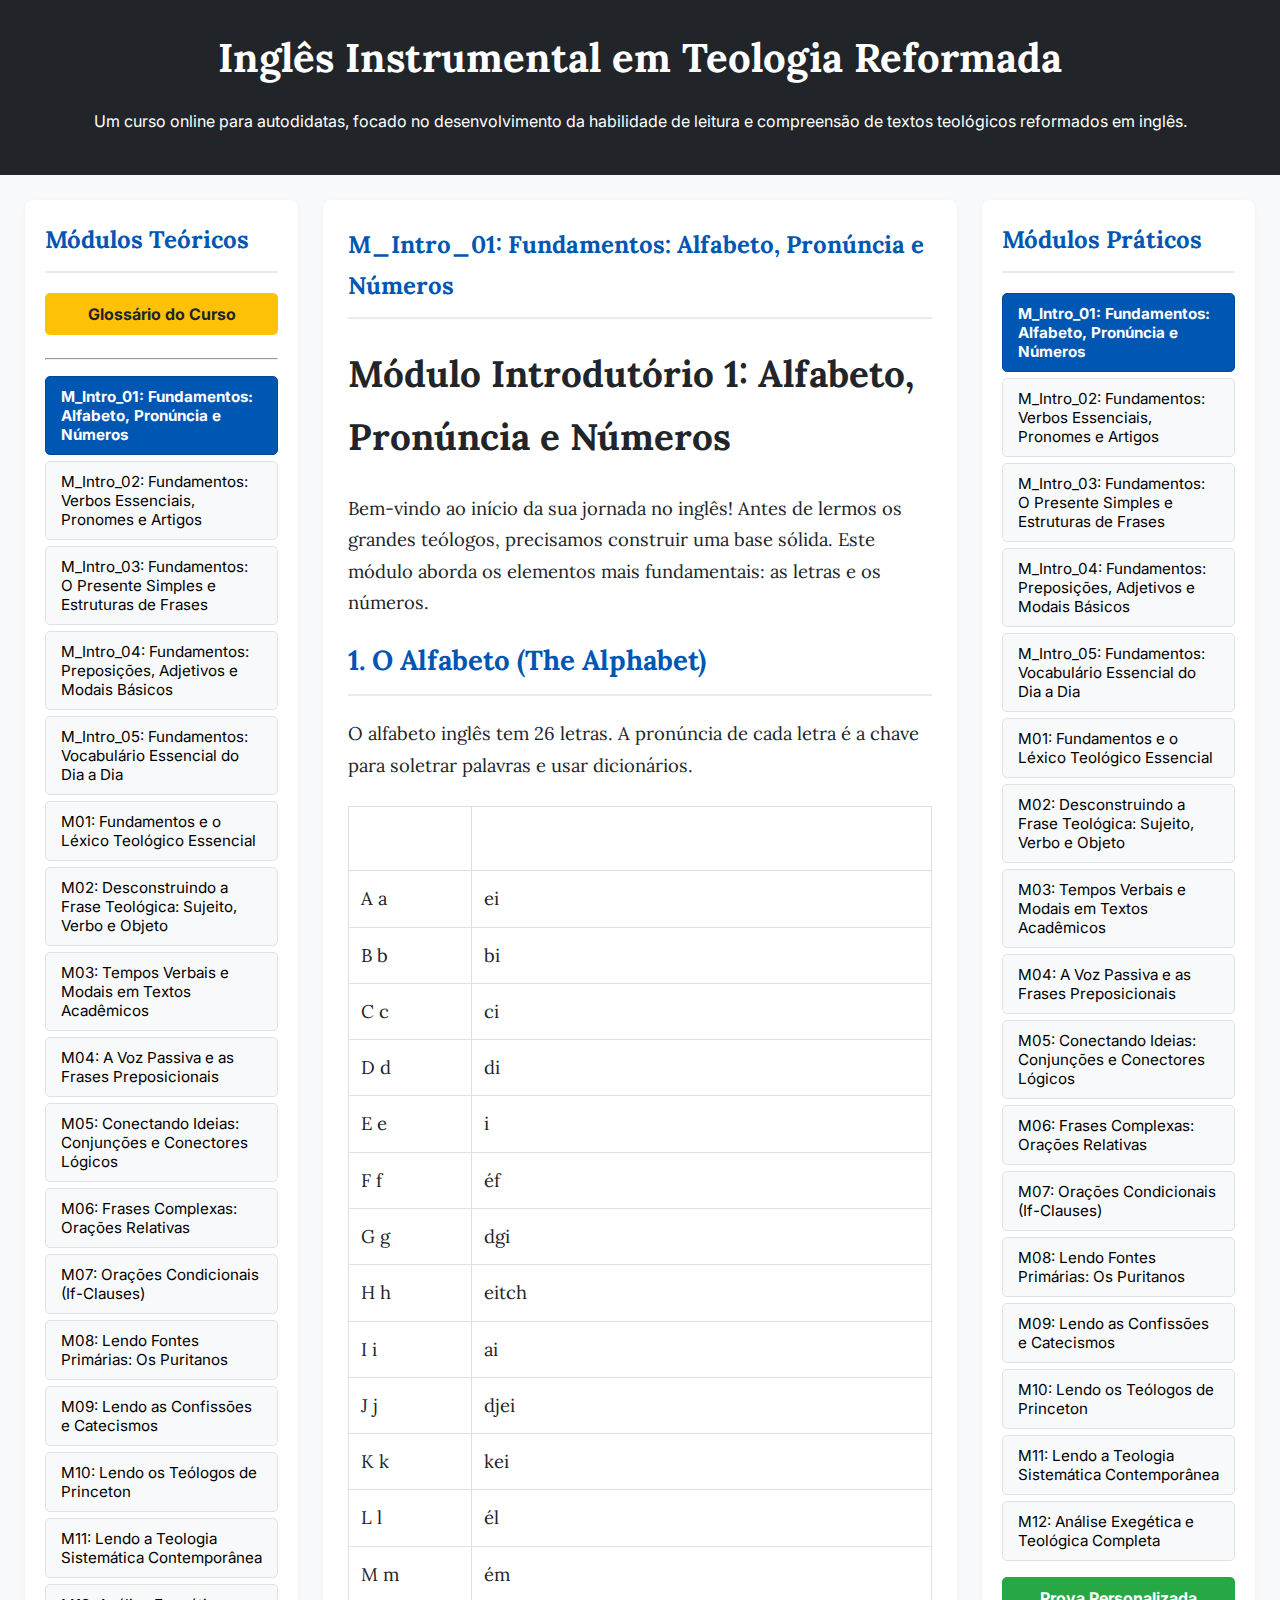
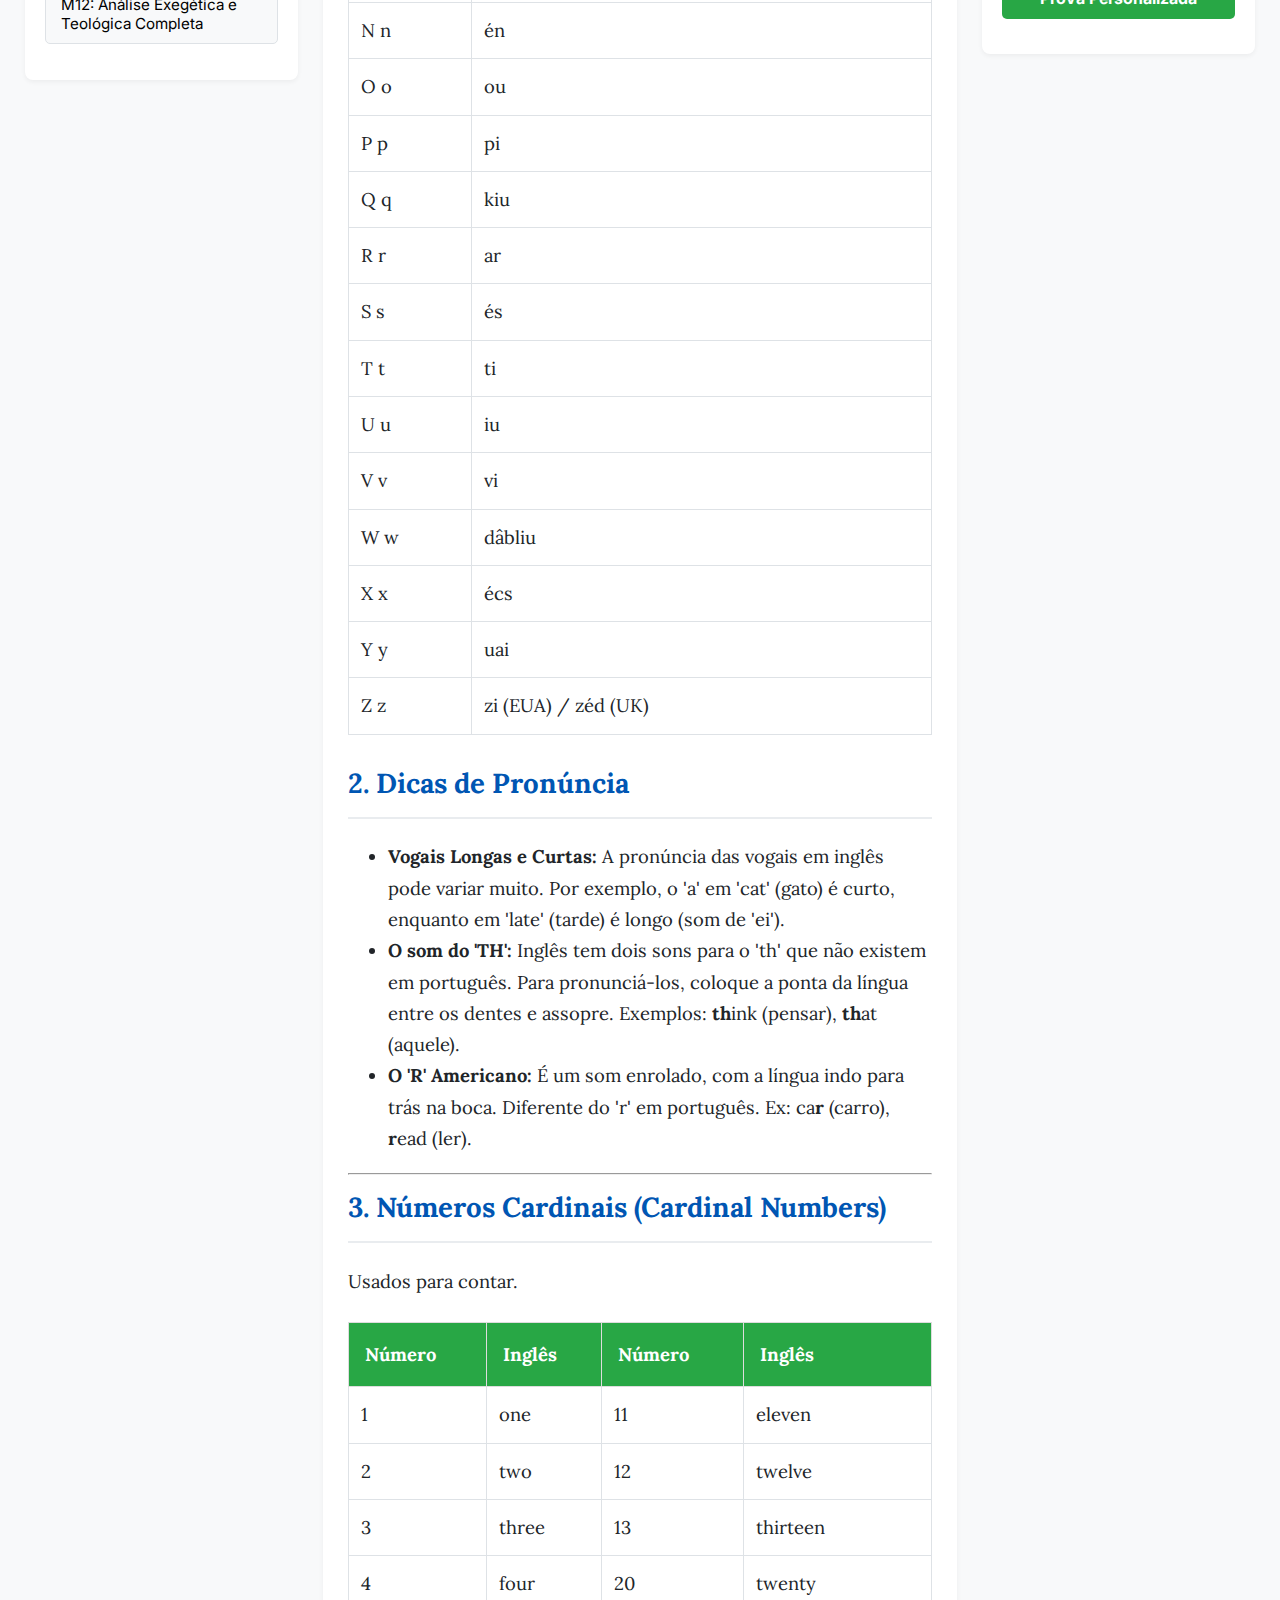
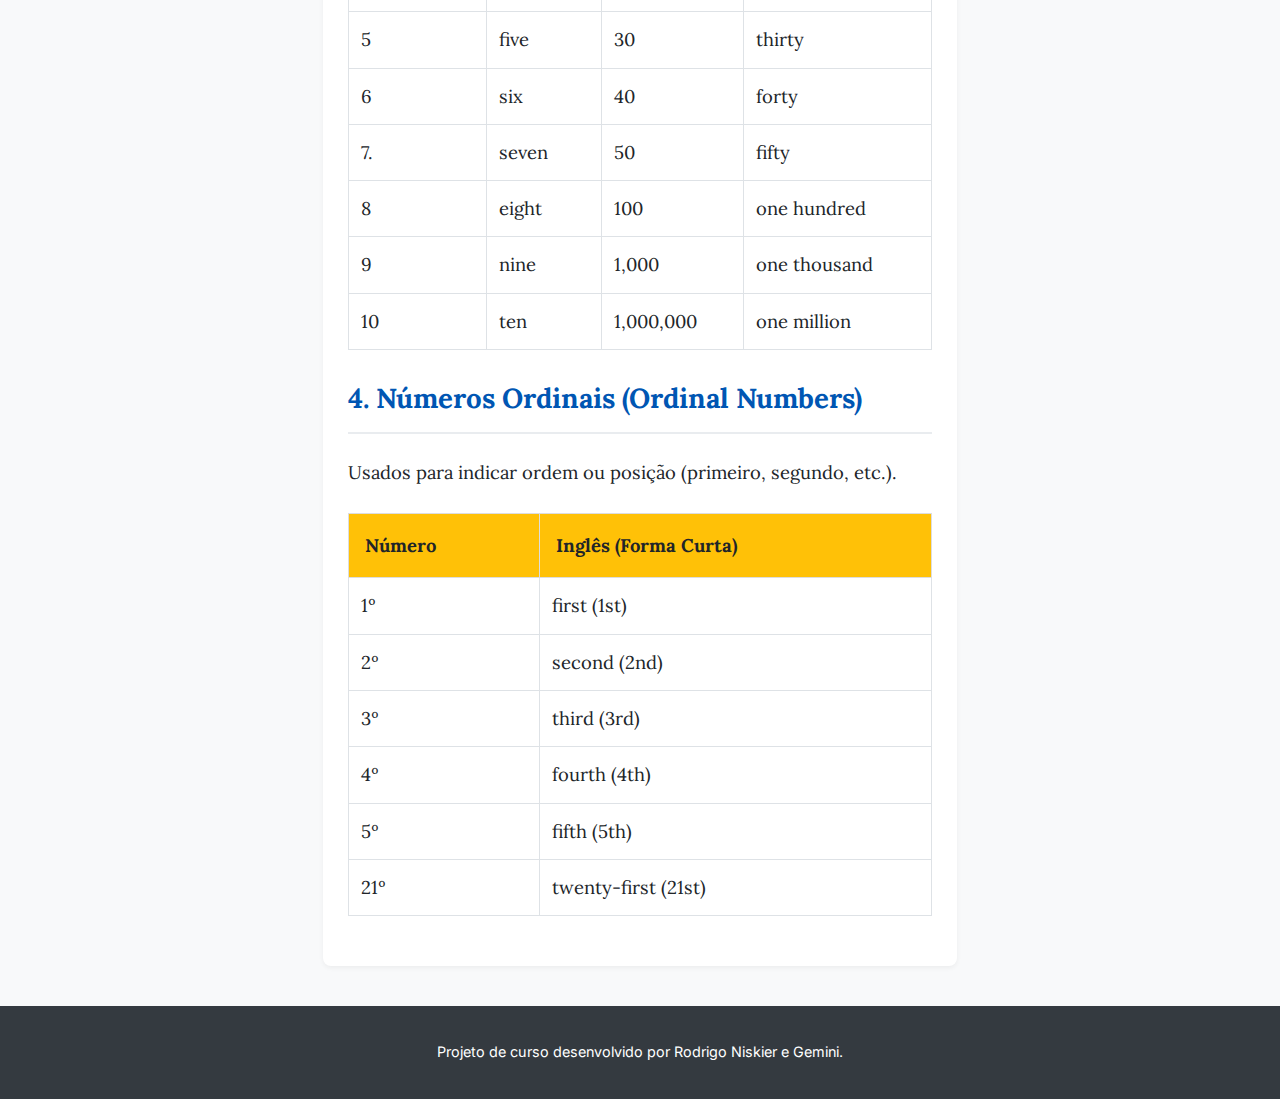
<file: index.html>
<!DOCTYPE html>
<html lang="pt-br">
<head>
    <meta charset="UTF-8">
    <meta name="viewport" content="width=device-width, initial-scale=1.0">
    <title>Inglês Instrumental em Teologia Reformada</title>
    <link rel="stylesheet" href="style.css">
    <script src="script.js" defer></script>
</head>
<body>
    <header>
        <h1 id="course-title">Inglês Instrumental em Teologia Reformada</h1>
        <p id="course-description"></p>
    </header>
    <div class="main-container">
        <nav id="nav-left">
            <h2>Módulos Teóricos</h2>
            <button id="lexicon-btn">Glossário do Curso</button>
            <hr>
            <ul id="theory-module-list"></ul>
        </nav>
        <main id="main-content">
            <h2 id="module-title">Bem-vindo!</h2>
            <div id="module-display-area">
                <p>Selecione um módulo teórico no menu à esquerda ou um módulo prático no menu à direita para começar.</p>
            </div>
        </main>
        <aside id="nav-right">
            <h2>Módulos Práticos</h2>
            <ul id="practice-module-list"></ul>
            <button id="custom-quiz-btn">Prova Personalizada</button>
        </aside>
    </div>
    <footer>
        <p>Projeto de curso desenvolvido por Rodrigo Niskier e Gemini.</p>
    </footer>
    <div id="quiz-modal" class="modal">
        <div class="modal-content">
            <span class="close-button">&times;</span>
            <h2>Criar Prova Personalizada</h2>
            <p>Selecione de 1 a 5 módulos para gerar uma prova.</p>
            <form id="quiz-setup-form">
                <div id="quiz-module-options"></div>
                <button type="submit" id="generate-quiz-btn">Gerar Prova</button>
            </form>
            <p id="quiz-error-message" class="error-message"></p>
        </div>
    </div>
</body>
</html>
</file>
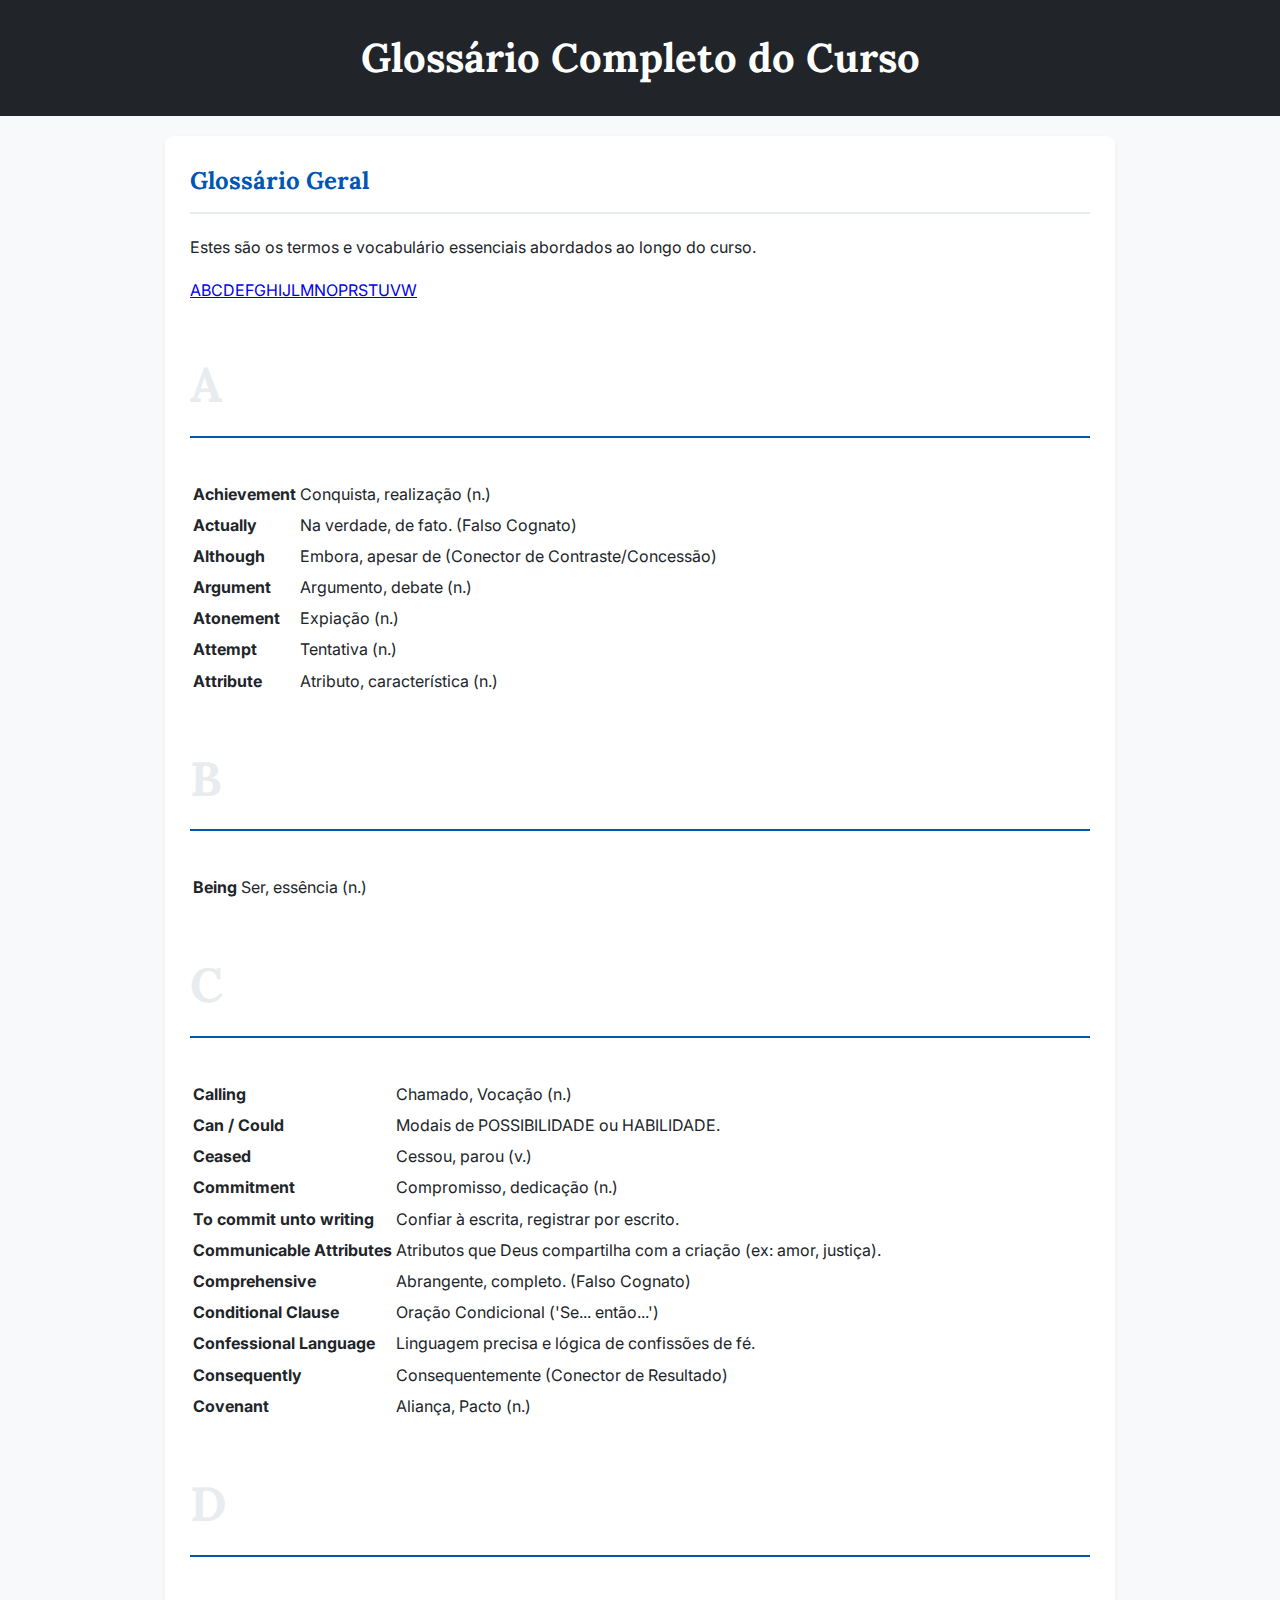
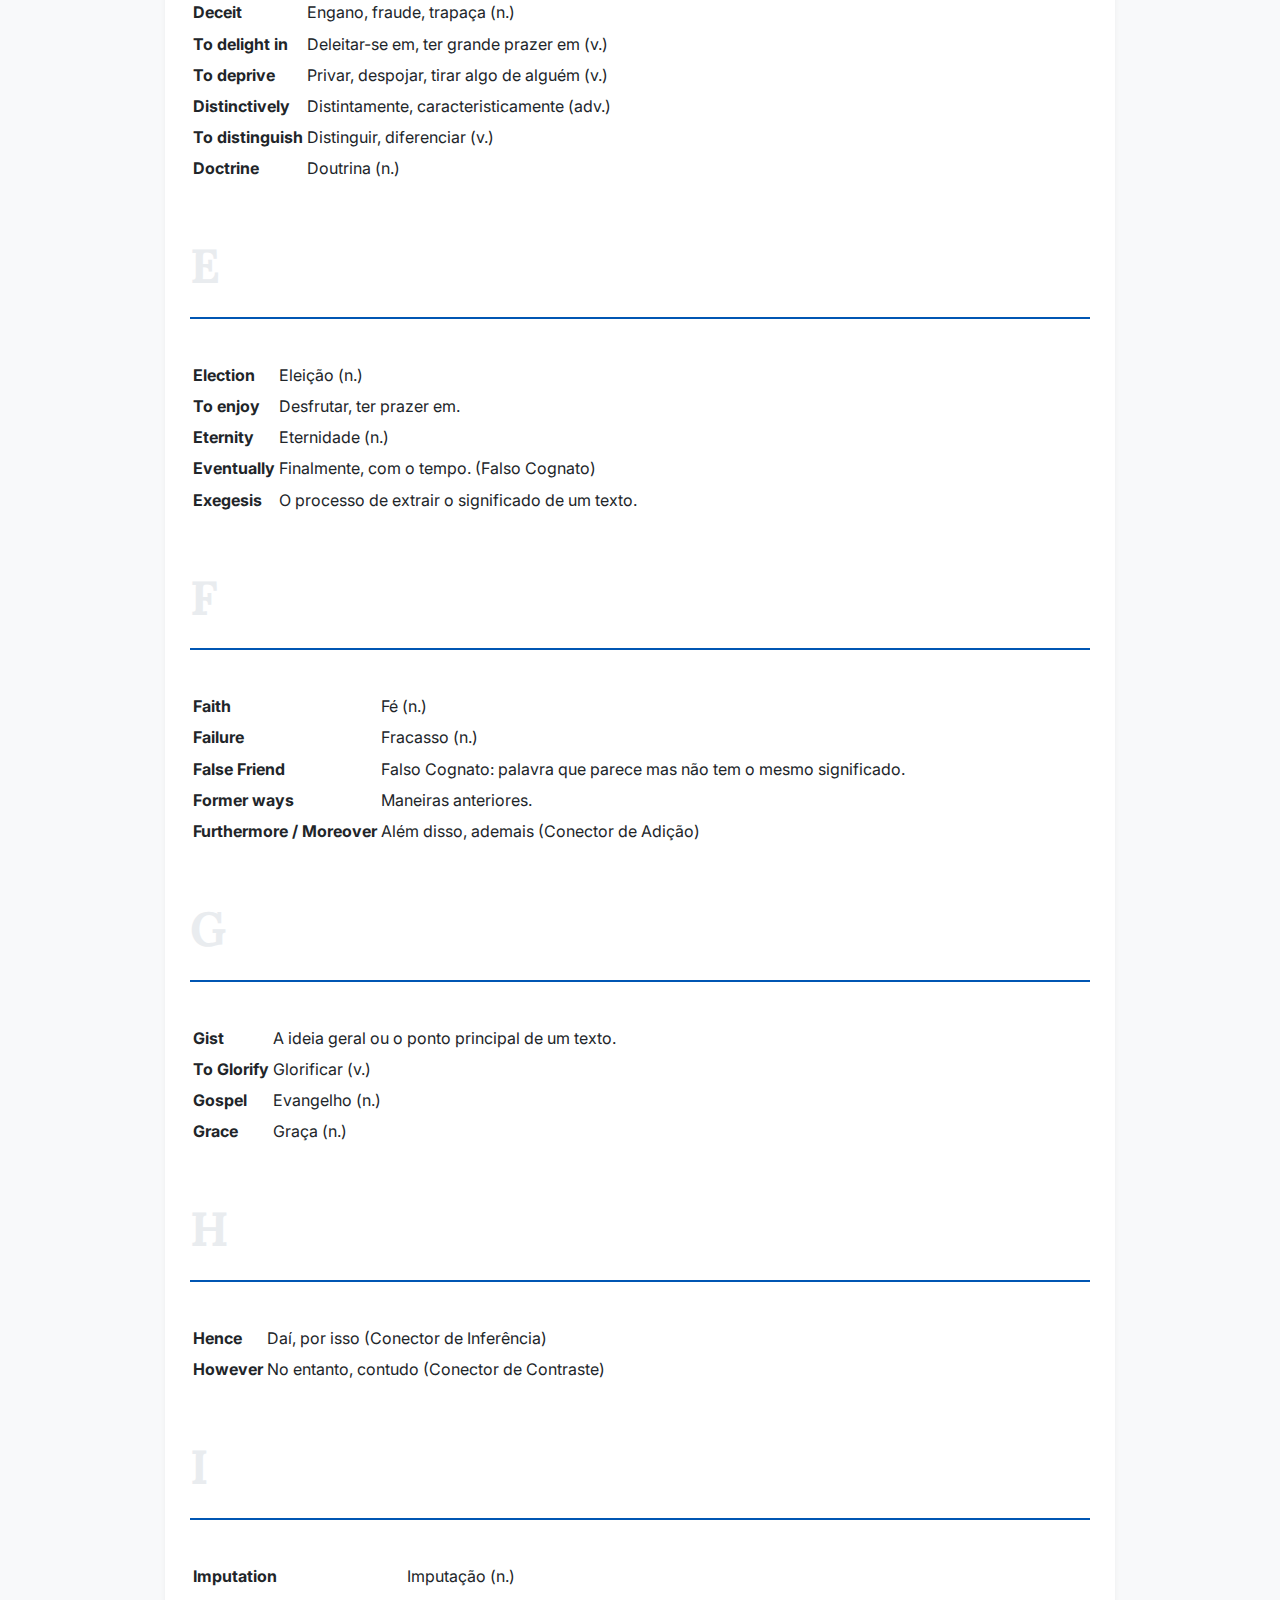
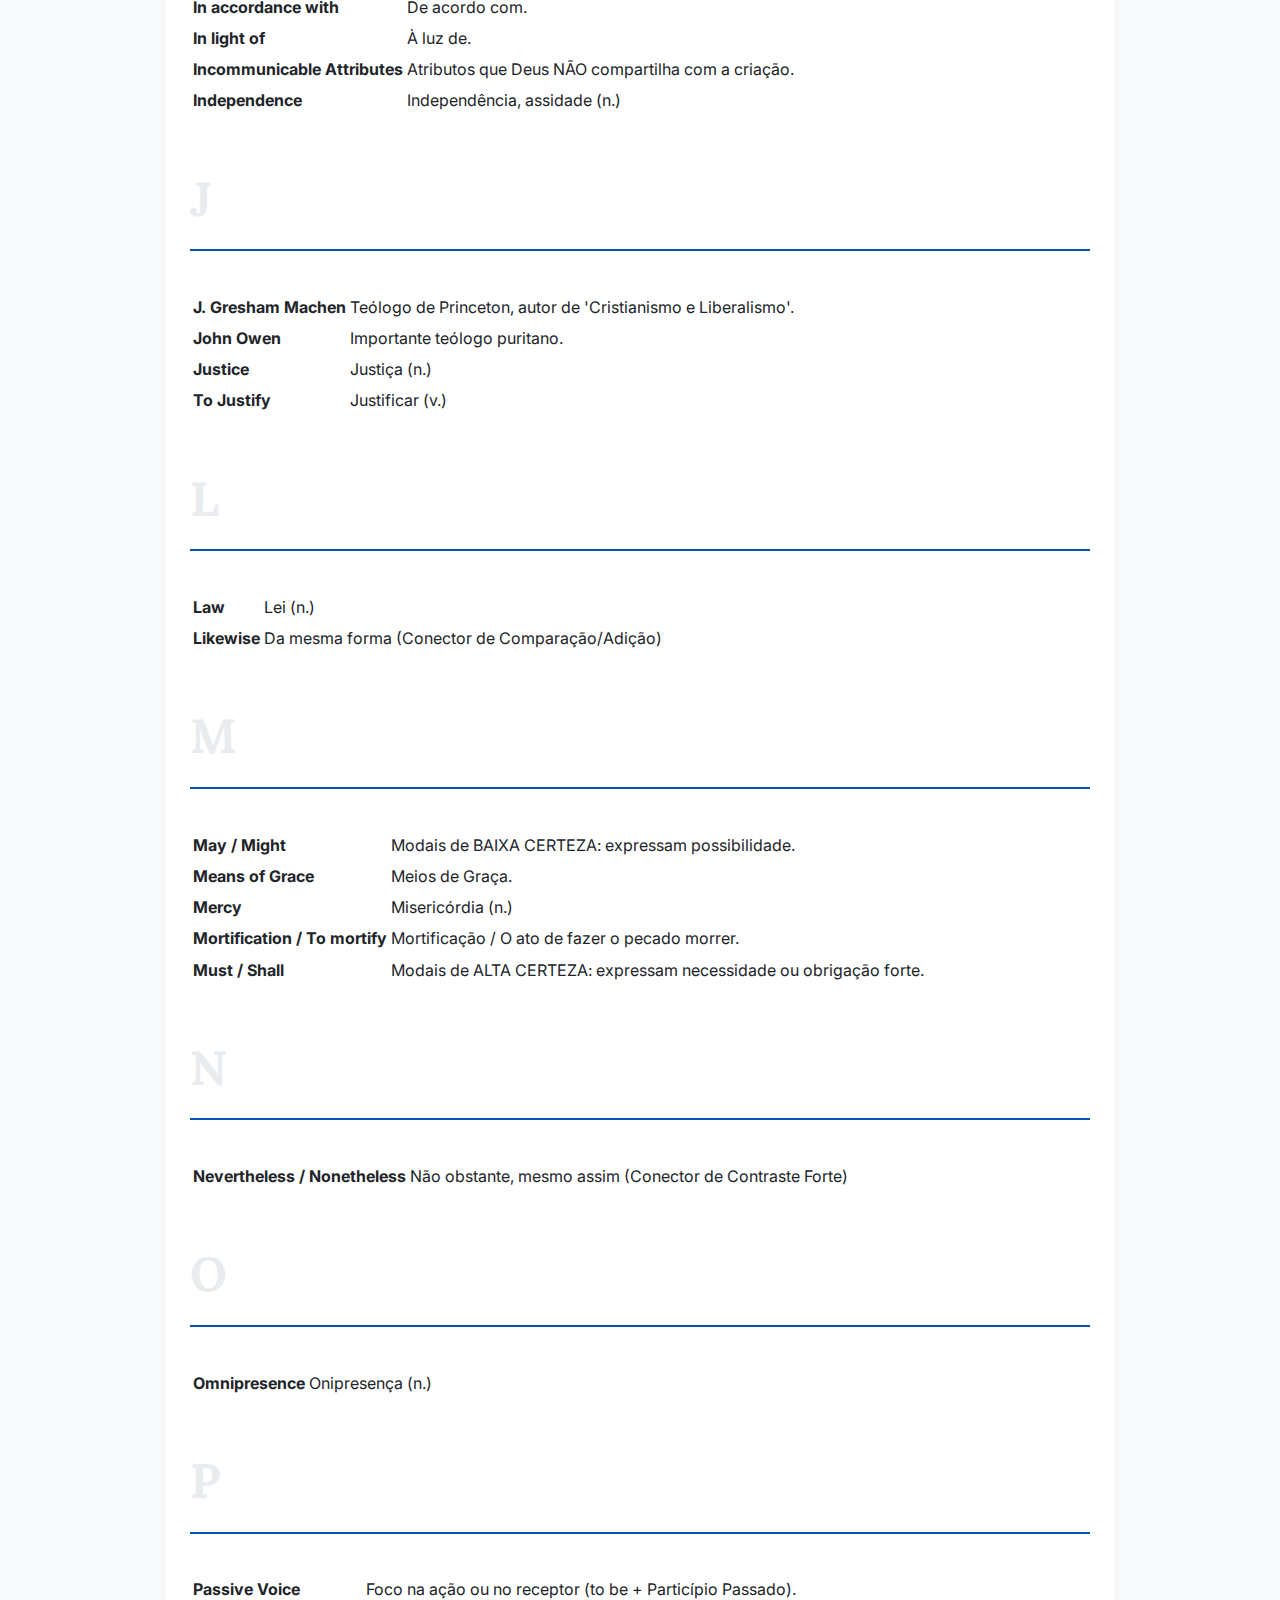
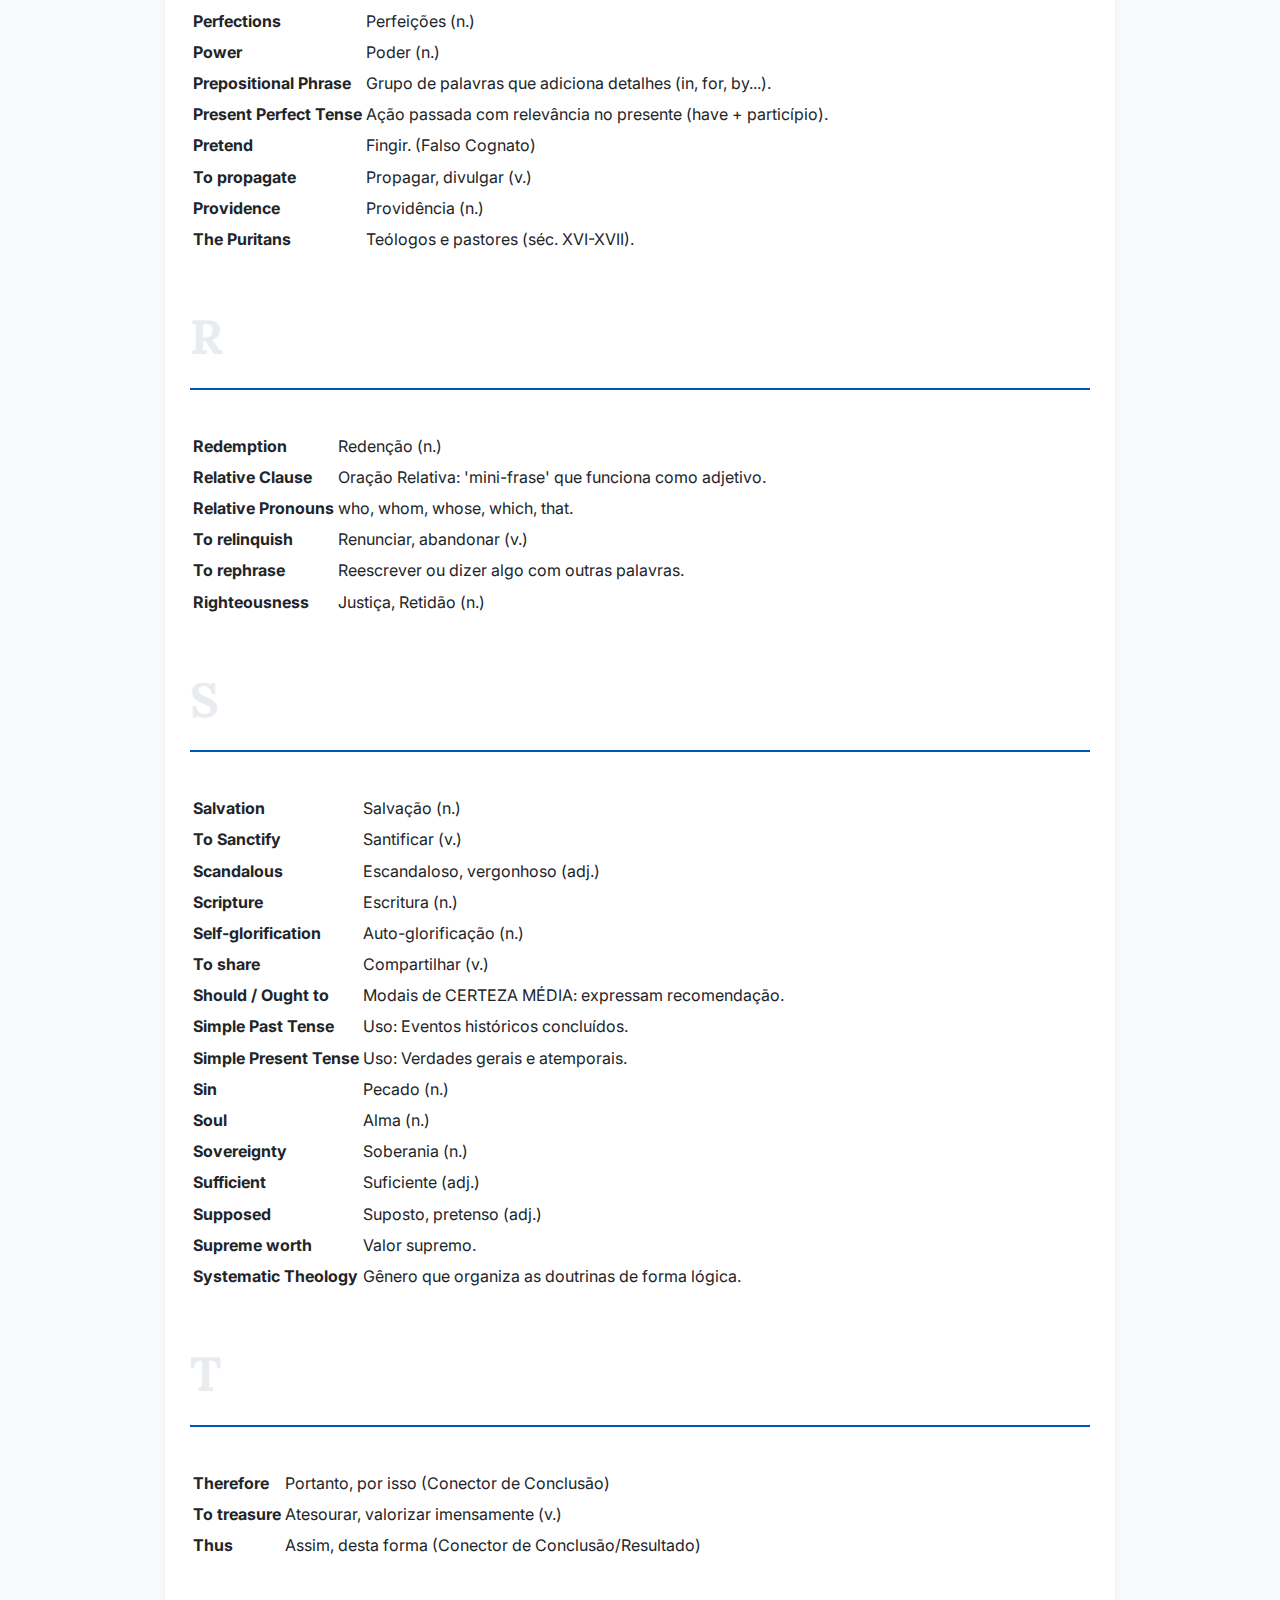
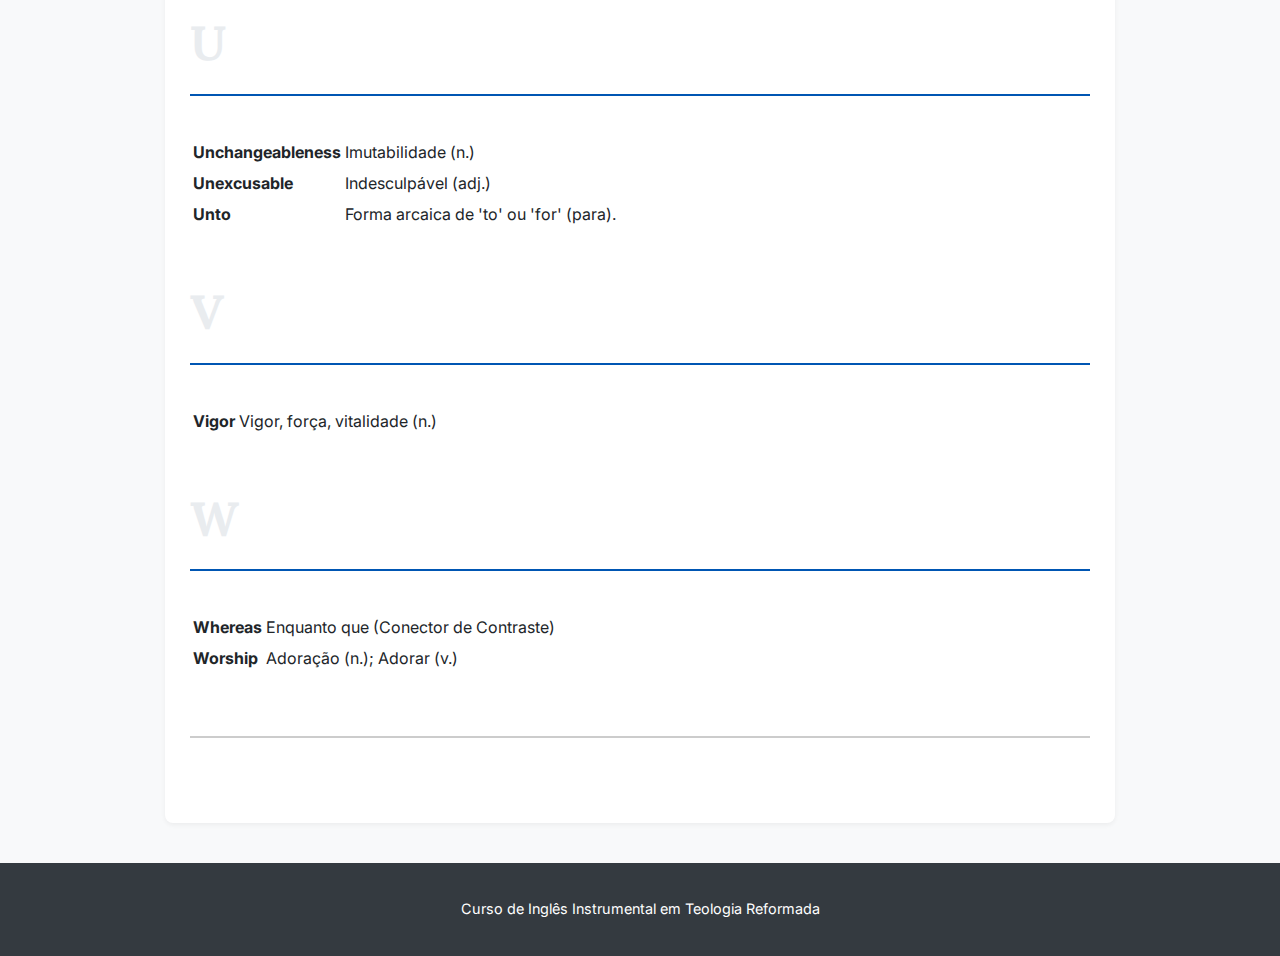
<file: lexico.html>
<!DOCTYPE html>
<html lang="pt-br">
<head>
    <meta charset="UTF-8">
    <meta name="viewport" content="width=device-width, initial-scale=1.0">
    <title>Léxico e Glossário do Curso</title>
    <link rel="stylesheet" href="style.css">
    <script src="lexico.js" defer></script>
</head>
<body>
    <header>
        <h1 id="lexicon-title">Carregando...</h1>
    </header>

    <main id="lexicon-content" style="max-width: 900px; margin: 20px auto;"></main>
    
    <footer>
        <p>Curso de Inglês Instrumental em Teologia Reformada</p>
    </footer>
</body>
</html>
</file>
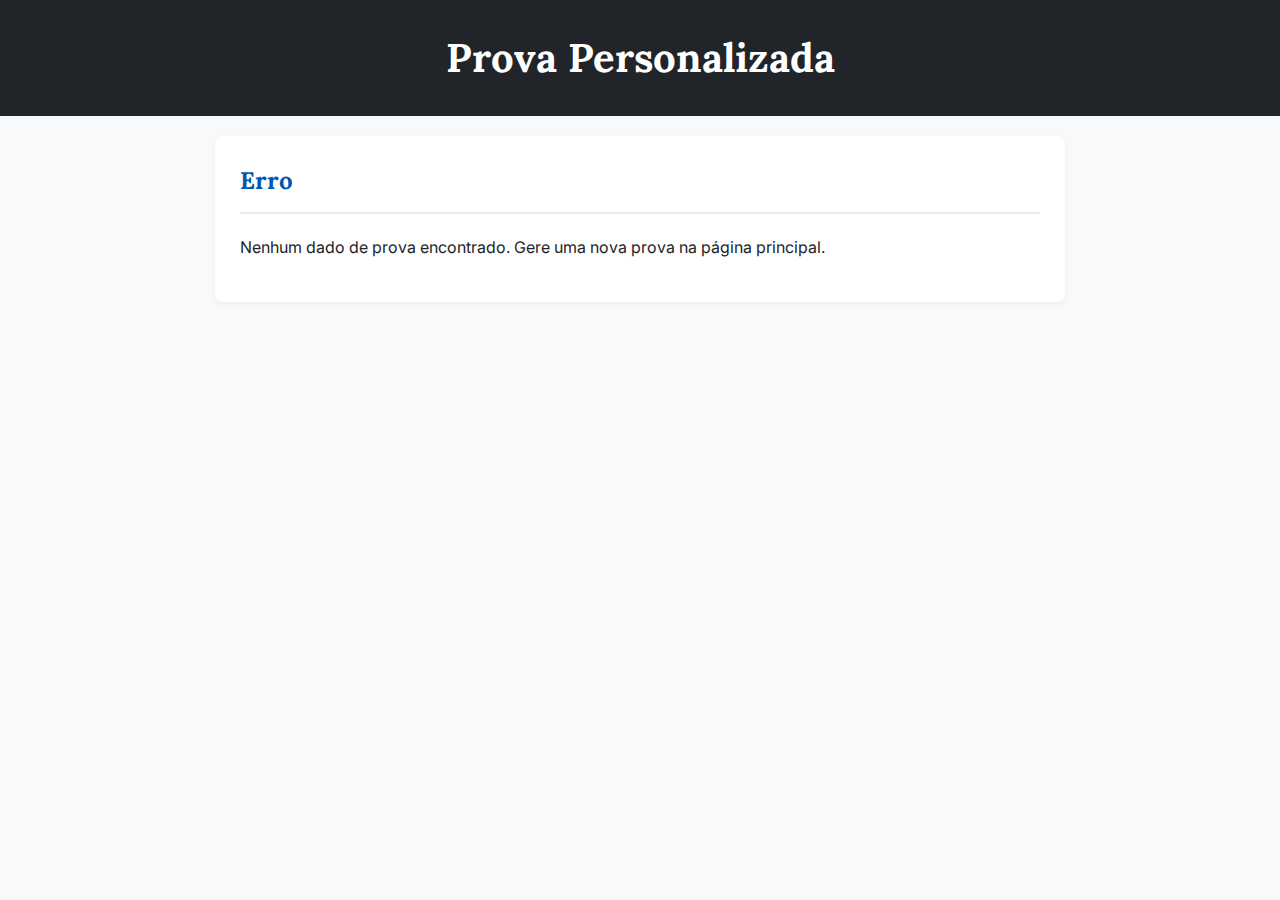
<file: prova.html>
<!DOCTYPE html>
<html lang="pt-br">
<head>
    <meta charset="UTF-8">
    <meta name="viewport" content="width=device-width, initial-scale=1.0">
    <title>Prova Personalizada - Inglês Instrumental</title>
    <link rel="stylesheet" href="style.css">
    <script src="prova.js" defer></script>
</head>
<body>
    <header><h1>Prova Personalizada</h1></header>
    <main style="max-width: 800px; margin: 20px auto;">
        <form id="quiz-form-container">
            <ol id="quiz-form"></ol>
            <button type="submit">Enviar Respostas</button>
        </form>
        <div id="quiz-results" style="display: none;">
            <h2>Resultados</h2>
            <p id="quiz-score"></p>
            <h3>Gabarito</h3>
            <div id="quiz-answer-key"></div>
        </div>
    </main>
</body>
</html>
</file>
<file: style.css>
/* Importa fontes */
@import url('https://fonts.googleapis.com/css2?family=Lora:wght@400;700&family=Inter:wght@400;700&display=swap');

/* Configurações Globais */
html { scroll-behavior: smooth; }
body {
    font-family: 'Inter', sans-serif;
    line-height: 1.7;
    margin: 0;
    padding: 0;
    background-color: #f8f9fa;
    color: #212529;
}
header { background: #212529; color: #fff; padding: 1.5rem 0; text-align: center; }
header h1 { font-family: 'Lora', serif; font-size: 2.5rem; margin: 0; }
footer { text-align: center; padding: 20px; margin-top: 40px; background: #343a40; color: #fff; font-size: 0.9rem; }

/* Layout Principal de 3 Colunas */
.main-container { display: flex; max-width: 1400px; margin: 25px auto; padding: 0 25px; gap: 25px; }
#nav-left, #nav-right { flex: 1; background: #fff; padding: 20px; border-radius: 8px; box-shadow: 0 2px 5px rgba(0,0,0,0.05); align-self: flex-start; }
main { flex: 2.5; background: #fff; padding: 25px; border-radius: 8px; box-shadow: 0 2px 5px rgba(0,0,0,0.05); }
#nav-left h2, #nav-right h2, main h2 { font-family: 'Lora', serif; color: #0056b3; margin-top: 0; border-bottom: 2px solid #e9ecef; padding-bottom: 10px; }

/* Botões */
button { font-family: 'Inter', sans-serif; font-size: 1rem; cursor: pointer; border-radius: 5px; padding: 10px 15px; border: 1px solid transparent; transition: all 0.2s ease-in-out; }
#nav-left ul, #nav-right ul { list-style: none; padding: 0; }
#nav-left li button, #nav-right li button { display: block; width: 100%; margin-bottom: 6px; background: #f8f9fa; border-color: #dee2e6; text-align: left; font-size: 0.95rem; }
#nav-left li button:hover, #nav-right li button:hover { background-color: #e9ecef; }
#nav-left button.active, #nav-right button.active { background-color: #0056b3; color: white; border-color: #004a99; font-weight: bold; }

/* Botões Especiais */
#lexicon-btn, #custom-quiz-btn { width: 100%; margin-bottom: 15px; font-weight: bold; }
#lexicon-btn { background-color: #ffc107; color: #212529; }
#lexicon-btn:hover { background-color: #e0a800; }
#custom-quiz-btn { background-color: #28a745; color: white; }
#custom-quiz-btn:hover { background-color: #218838; }

/* Conteúdo */
#module-display-area { font-family: 'Lora', serif; font-size: 1.15rem; }
#module-display-area table { width: 100%; border-collapse: collapse; margin: 25px 0; }
#module-display-area th, #module-display-area td { border: 1px solid #dee2e6; padding: 12px; text-align: left; }
.flashcard, .exercise { background: #f8f9fa; border: 1px solid #e9ecef; border-left: 4px solid #0056b3; padding: 15px; margin-bottom: 15px; border-radius: 4px; }
.exercise .prompt { font-family: 'Inter', sans-serif; font-weight: bold; }
.exercise .explanation { font-family: 'Inter', sans-serif; margin-top: 10px; padding: 10px; background: #e7f3fe; border-radius: 4px; font-size: 0.9rem; display: none; }

/* Modal da Prova */
.modal { display: none; position: fixed; z-index: 1000; left: 0; top: 0; width: 100%; height: 100%; background-color: rgba(0,0,0,0.6); }
.modal-content { background-color: #fff; margin: 10% auto; padding: 25px; border-radius: 8px; width: 90%; max-width: 550px; }
.close-button { color: #aaa; float: right; font-size: 28px; font-weight: bold; cursor: pointer; }
#quiz-module-options label { display: block; margin-bottom: 8px; font-size: 1rem; }
.error-message { color: #dc3545; font-size: 0.9em; }
#generate-quiz-btn { margin-top: 15px; background-color: #007bff; color: white; }

/* Página do Léxico */
#alphabet-nav { background-color: #343a40; padding: 10px; text-align: center; position: sticky; top: 0; z-index: 100; }
#alphabet-nav a { color: white; text-decoration: none; padding: 8px 12px; font-size: 1.2rem; transition: background-color 0.3s; }
#alphabet-nav a:hover { background-color: #495057; border-radius: 4px; }
.lexicon-section h2 { font-size: 3rem; color: #e9ecef; border-bottom: 2px solid #0056b3; padding-bottom: 10px; margin-top: 40px; }
.lexicon-section table { margin-top: 10px; }

/* Página da Prova */
#quiz-form { list-style-type: none; padding: 0; }
#quiz-results { padding: 20px; background: #f8f9fa; border: 1px solid #dee2e6; margin-top: 20px; }
.result-question { border-bottom: 1px solid #e9ecef; padding-bottom: 10px; margin-bottom: 10px; }
.correct-answer { color: #28a745; font-weight: bold; }
.wrong-answer { color: #dc3545; font-weight: bold; }
</file>
